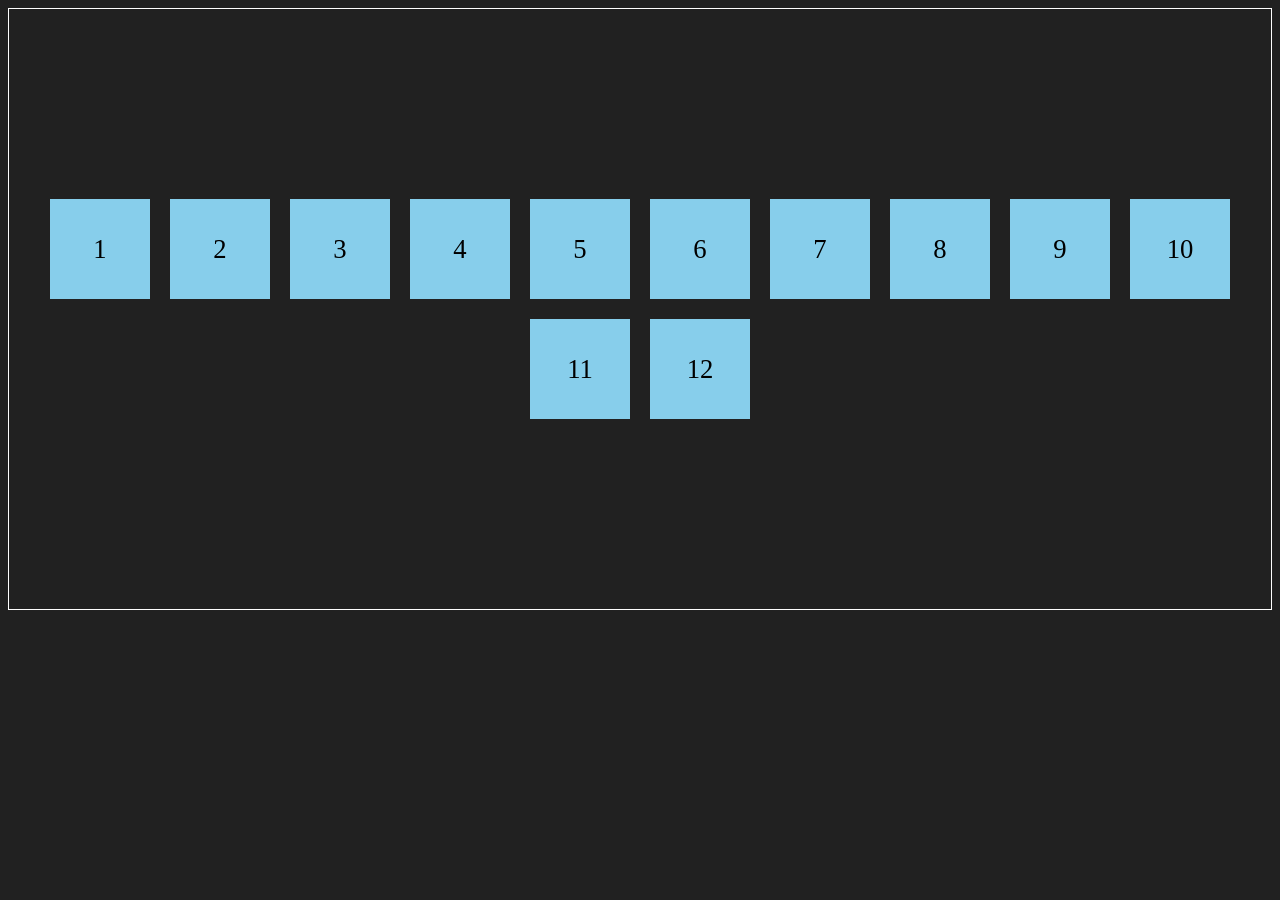
<file: index.html>
<!DOCTYPE html>
<html lang="en">
<head>
    <meta charset="UTF-8">
    <meta name="viewport" content="width=device-width, initial-scale=1.0">
    <title>Document</title>
    <style>
        body{
            background-color: #212121;
            color: #FFFFFF;
            display: flex;
            justify-content: center;
            flex-direction: row;
            align-items: center;
            align-content: center;
            gap: 20px;
            flex-wrap: wrap;
            border: 1px solid white;
            min-height: 600px;
        }

        .box{
            height: 100px;
            width: 100px;
            background-color: skyblue;
            color: black;
            font-size: 20pt;
            display: flex;
            justify-content: center;
            align-items: center;
        }
    </style>
</head>
<body>
    <div class="box">1</div>
    <div class="box">2</div>
    <div class="box">3</div>
    <div class="box">4</div>
    <div class="box">5</div>
    <div class="box">6</div>
    <div class="box">7</div>
    <div class="box">8</div>
    <div class="box">9</div>
    <div class="box">10</div>
    <div class="box">11</div>
    <div class="box">12</div>
</body>
</html>
</file>
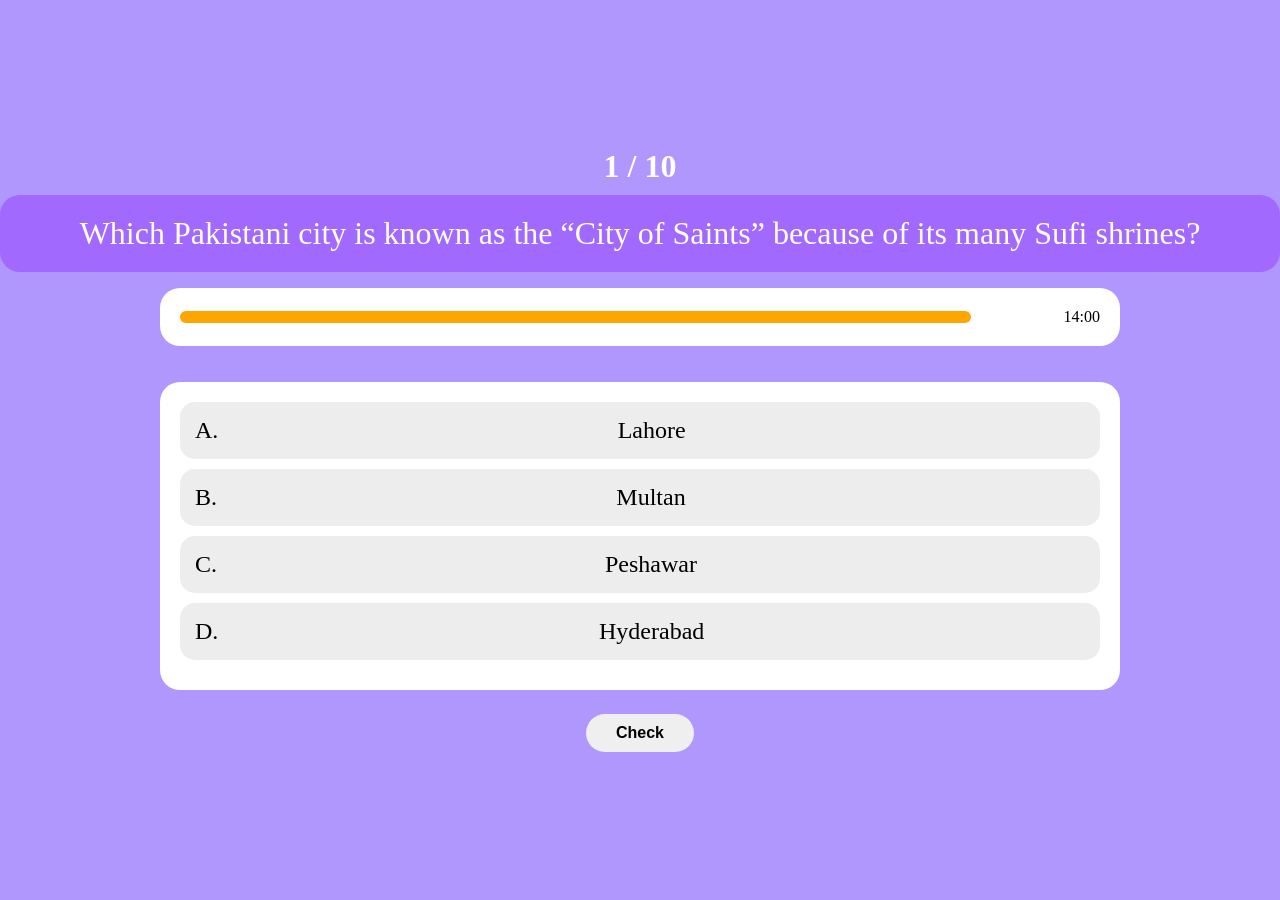
<file: mini_projects/quiz_app/index.html>
<!DOCTYPE html>
<html lang="en">
  <head>
    <meta charset="UTF-8" />
    <meta name="viewport" content="width=device-width, initial-scale=1.0" />
    <title>Quiz App</title>
    <link rel="stylesheet" href="style.css" />
  </head>
  <body>
    <!-- <section class="active" id="welcome_page">
      <h1>Quiz App</h1>
      <button id="start_btn">Start</button>
    </section> -->

    <section class="hidden" id="questions_page">
      <div class="progress">1 / 10</div>
      <div class="question question1">Which Pakistani city is known as the “City of Saints” because of its many Sufi shrines?</div>
      <div class="timer">
        <div class="bar-time">
          <div class="bar"></div>
          <div class="time">15:00</div>
        </div>
      </div>
      <div class="options">
        <div class="option" id="option1">
          <div>A.</div>
          <div>Lahore</div>
          <div></div>
        </div>
        <div class="option" id="option2">
          <div>B.</div>
          <div>Multan</div>
          <div></div>
        </div>
        <div class="option" id="option3">
          <div>C.</div>
          <div>Peshawar</div>
          <div></div>
        </div>
        <div class="option" id="option4">
          <div>D.</div>
          <div>Hyderabad</div>
          <div></div>
        </div>
      </div>
      <div class="check-btn">
        <button id="check">Check</button>
      </div>
      <div class="next-btn">
        <button id="next">Next</button>
      </div>
    </section>

    <script src="script.js"></script>
  </body>
</html>
</file>
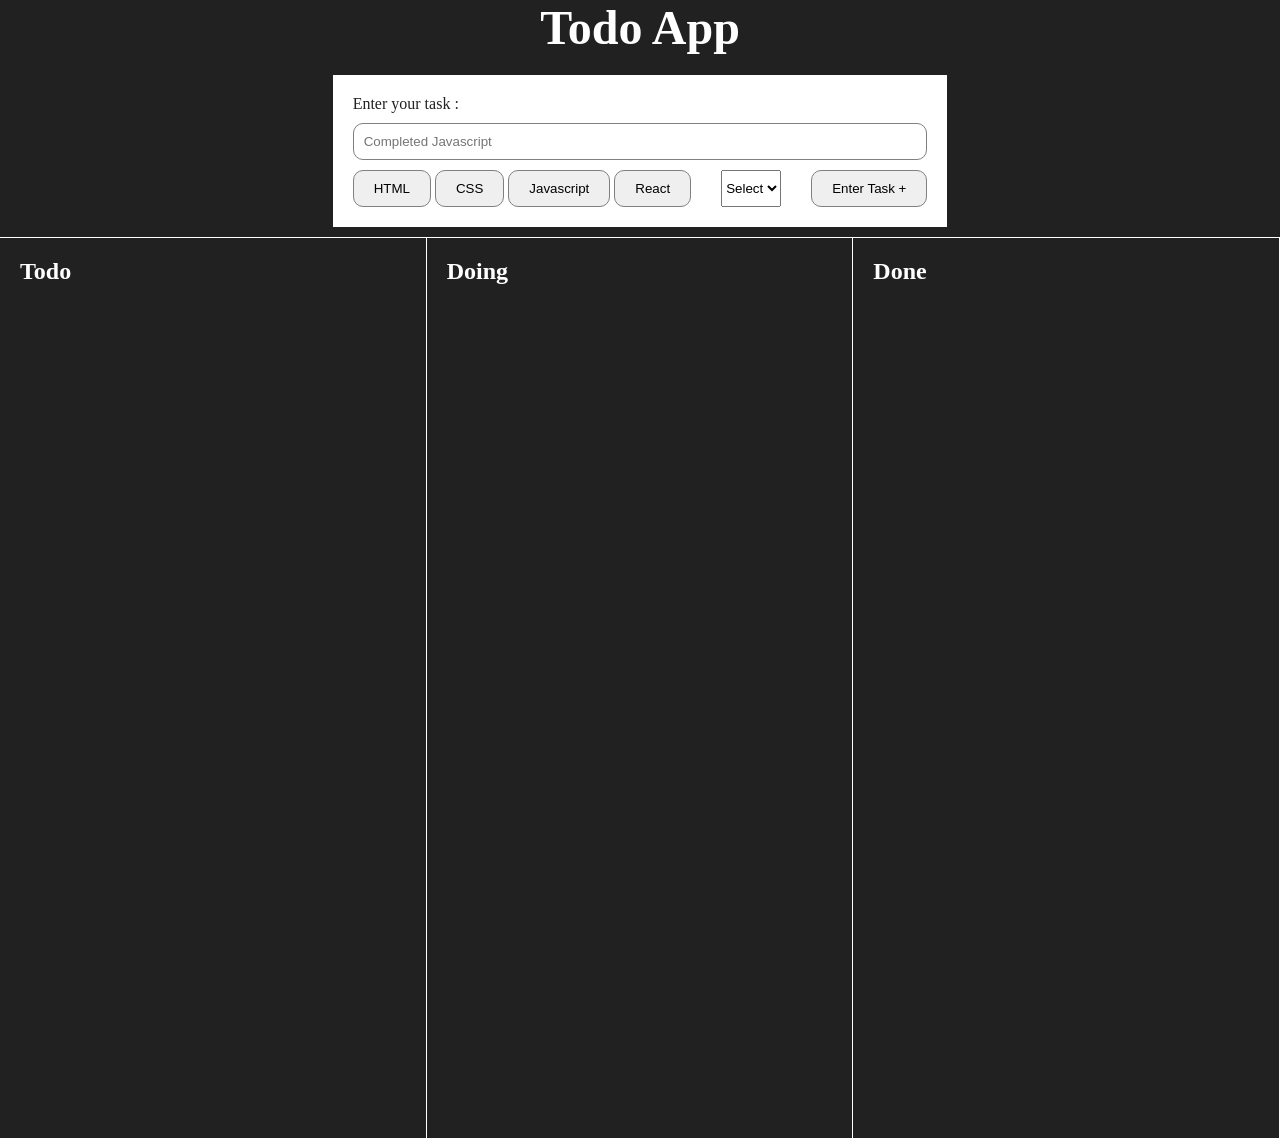
<file: mini_projects/to-do-list/index.html>
<!doctype html>
<html lang="en">
  <head>
    <meta charset="UTF-8" />
    <meta name="viewport" content="width=device-width, initial-scale=1.0" />
    <title>Todo app</title>
    <link rel="stylesheet" href="style.css" />
  </head>
  <body>
    <header>
      <h1>Todo App</h1>
      <form action="#" method="post">
        <div class="input-field">
          <label for="task">Enter your task :</label>
          <input
            type="text"
            name="task"
            id="task"
            placeholder="Completed Javascript"
          />
        </div>
        <div class="tags-btn">
          <div class="tags">
            <button type="button" id="html">HTML</button>
            <button type="button" id="css">CSS</button>
            <button type="button" id="javascript">Javascript</button>
            <button type="button" id="react">React</button>
          </div>
          <select name="status" id="status">
            <option disabled selected>Select</option>
            <option value="todo">Todo</option>
            <option value="doing">Doing</option>
            <option value="done">Done</option>
          </select>
          <div class="btn">
            <button id="submit-btn" type="button">Enter Task +</button>
          </div>
        </div>
      </form>
    </header>

    <section class="task-display">
      <div class="section">
        <h1>Todo</h1>
        <section class="todo"></section>
      </div>
      <div class="section">
        <h1>Doing</h1>
        <section class="doing"></section>
      </div>
      <div class="section">
        <h1>Done</h1>
        <section class="done"></section>
      </div>
    </section>

    <script src="script.js"></script>
  </body>
</html>
</file>
<file: mini_projects/quiz_app/style.css>
:root{
    --background-color: #AF97FD;
    --background-seconday-color: #A269FE;
    --text-primary-color: #ffffff;
}

*{
    margin: 0;
    padding: 0;
    box-sizing: border-box;
}

body{
    background-color: var(--background-color);
    color: var(--text-primary-color);
    display: flex;
    justify-content: center;
    align-items: center;
    min-height: 100vh;
    flex-direction: column;
}

#welcome_page{
    display: flex;
    flex-direction: column;
    align-items: center;
}

#welcome_page.hidden{
    display: none;
}

#welcome_page h1{
    font-size: 9em;
    margin-bottom: 0.2em;
}

#welcome_page button{
    padding: 40px 120px;
    font-size: 3em;
    border-radius: 50px;
    cursor: pointer;
}

/* #questions_page{
    display: none;
} */

#questions_page.active{
    display: flex;
    /* justify-content: center;
    align-items: center; */
}

#questions_page{
    display: flex;
    flex-direction: column;
    align-items: center;
    justify-content: center;
}

.progress{
    display: flex;
    justify-content: center;
    font-size: 2em;
    font-weight: bolder;
    margin-bottom: 10px;
}

.question{
    background-color: var(--background-seconday-color);
    padding: 20px;
    text-align: center;
    font-size: 2em;
    min-width: 40em;
    height: auto;
    border-radius: 20px;
    margin-bottom: 0.5em;
}

.timer{
    background-color: #ffffff;
    border-radius: 20px;
    padding: 20px;
    min-width: 60em;
}

.timer .bar-time{
    display: flex;
    justify-content: space-between;
    align-items: center;
}

.bar{
    background-color: orange;
    border-radius: 20px;
    padding: 6px;
    width: 53em; 
    transition: all 0.5s linear;
}

.time{
    color: #000000;
}

.options{
    margin-top: 1.5em;
    padding: 20px;
    font-size: 1.5em;
    background-color: #FFFFFF;
    color: black;
    min-width: 40em;
    border-radius: 20px;
}

.options .option{
    display: flex;
    justify-content: space-between;
    align-items: center;
    padding: 15px;
    margin-bottom: 10px;
    border-radius: 15px;
    background-color: #eeeded;
    cursor: pointer;
}

.options .option img{
    width: auto;
    height: 30px;
    object-fit: cover;
}

.selected{
    background-color: #c7c6c6;
    border: 2px solid rgb(109, 109, 109);    
}

.correct{
    background-color: #63e7bb;
    border: 2px solid #0AA06E;    
}

.wrong{
    background-color: #f77d72;
    border: 2px solid #EE3624;
}

.next-btn{
    display: none;
    justify-content: center;
    margin-top: 1.5em;
}

.check-btn{
    display: flex;
    justify-content: center;
    margin-top: 1.5em;
}

.check-btn button,
.next-btn button{
    padding: 10px 30px;
    border-radius: 25px;
    border: none;
    font-size: 1em;
    cursor: pointer;
    font-weight: bold;
    transition: all 0.2s linear;
}

.check-btn button:hover,
.next-btn button:hover{
    background-color: #c6c5c5;
}
</file>
<file: mini_projects/to-do-list/style.css>
* {
  margin: 0;
  padding: 0;
  box-sizing: border-box;
}

body {
  background-color: #212121;
  color: #ffffff;
  height: 100%;
  display: flex;
  flex-direction: column;
}

header {
  border-bottom: 1px solid white;
  display: flex;
  justify-content: center;
  align-items: center;
  flex-direction: column;
  gap: 20px;
  flex-shrink: 0;
}

header > h1 {
  font-size: 3rem;
}

form {
  background-color: white;
  color: #212121;
  display: flex;
  flex-direction: column;
  padding: 20px 20px;
  margin-bottom: 10px;
}

.input-field {
  display: flex;
  flex-direction: column;
  gap: 10px;
}

.input-field > input {
  padding: 10px 30px 10px 10px;
  border-radius: 10px;
  border: 0.5px solid gray;
}

.tags-btn {
  display: flex;
  justify-content: space-between;
  flex-direction: row;
  gap: 30px;
  margin-top: 10px;
}

.tags > button,
.btn > button,
.task-box-tags > span {
  padding: 10px 20px;
  border: 1px solid gray;
  border-radius: 10px;
  cursor: pointer;
}

.task-display {
  display: flex;
  justify-content: space-between;
  overflow-y: auto;
  min-height: 100dvh;
}

.task-display > .section {
  flex: 1;
  border-right: 1px solid white;
  padding: 20px;
}

.task-display > section > h1 {
  font-style: italic;
  padding-left: 10px;
}

.task {
  background-color: white;
  color: black;
  padding: 20px;
  margin-top: 20px;
}

.task-tags {
  display: flex;
  flex-direction: row;
  gap: 10px;
}

.task-tags > div {
  border: 1px solid black;
  padding: 10px 20px;
}

.task-box{
    background-color: white;
    color: black;
    padding: 10px;
    margin-bottom: 10px;
}

.task-box-tags{
    display: flex;
    flex-direction: row;
    gap: 10px;
}
</file>
